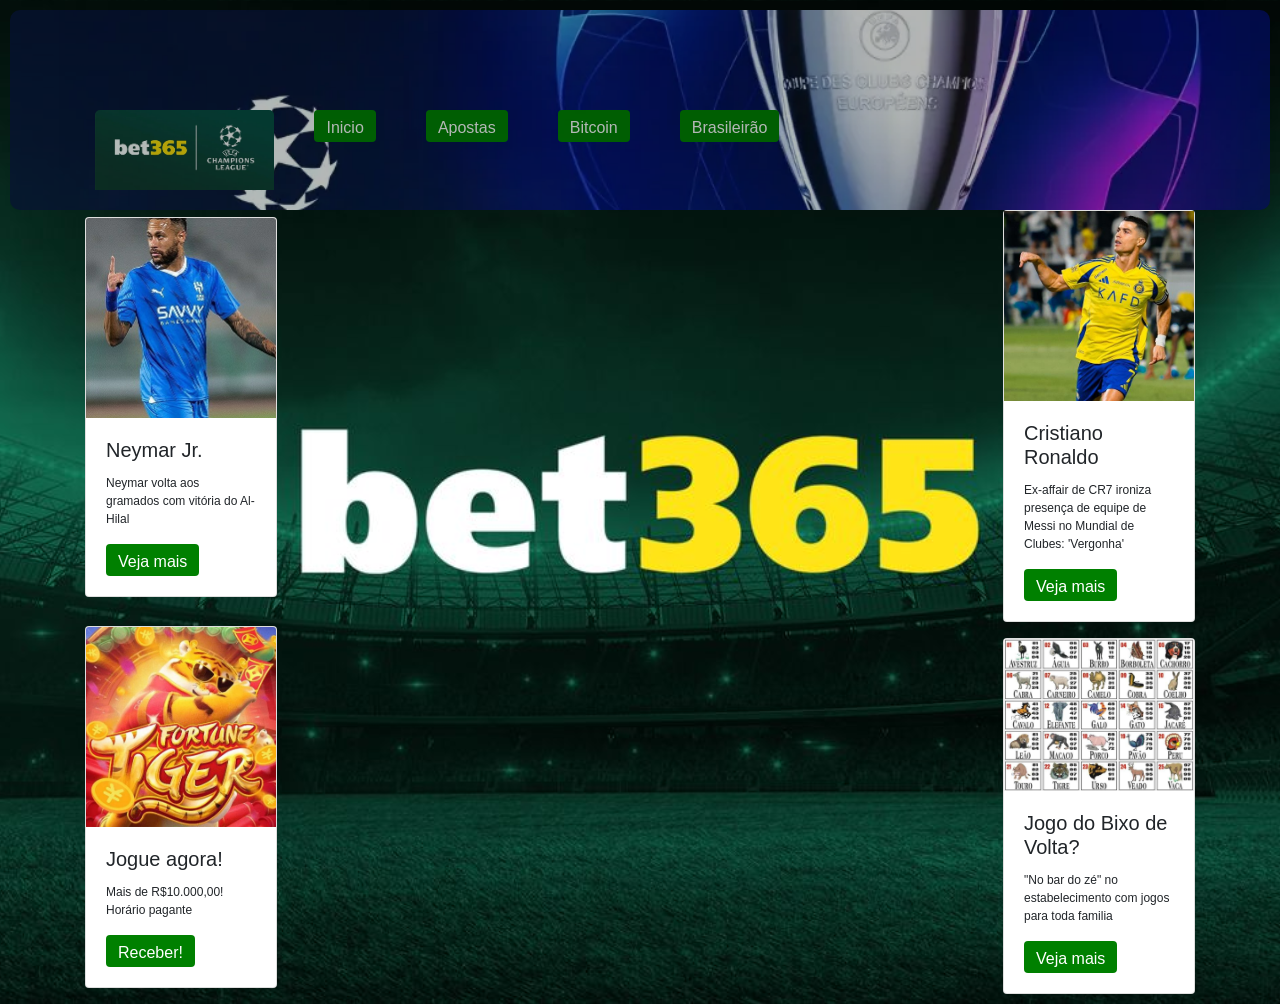
<file: index.html>
<!DOCTYPE html>
<html lang="en">
<head>
    <meta charset="UTF-8">
    <meta name="viewport" content="width=device-width, initial-scale=1.0">
    <link rel="stylesheet" href="https://maxcdn.bootstrapcdn.com/bootstrap/4.3.1/css/bootstrap.min.css">
    <script src="https://ajax.googleapis.com/ajax/libs/jquery/3.4.1/jquery.min.js"></script>
    <script src="https://cdnjs.cloudflare.com/ajax/libs/popper.js/1.14.7/umd/popper.min.js"></script>
    <script src="https://maxcdn.bootstrapcdn.com/bootstrap/4.3.1/js/bootstrap.min.js"></script>
    <script src="https://ajax.googleapis.com/ajax/libs/jquery/3.4.1/jquery.min.js"></script>
    <link rel="icon" href="img/icon.ico" type="image/x-icon">

    <link rel="stylesheet" href="style/style.css">
    <title>Bet 365</title>
</head>
    <header>
        <div class="cabecalho">
            <div class="row">
                <img src="/img/bet365_champions.webp" style="height: 100px; border-radius: 5px; padding-bottom: 20px;" alt="">
                <div class="col-md-6 text-center">
                    <a href="#" class="btn btn-primary">Inicio</a>
                    <a href="#" class="btn btn-primary">Apostas</a>
                    <a href="#" class="btn btn-primary">Bitcoin</a>
                    <a href="#" class="btn btn-primary">Brasileirão</a>
                </div>
                
            </div>
        </div>
    </header>
<body>
    <div class="container">
        <div class="row">
            <div class="col-md-6 d-flex flex-column align-items-start">
                <div class="card fade-in mb-3">
                    <img src="img/neymar.jpg" alt="Imagem do jogador Neymar" class="card-img-top">
                    <div class="card-body">
                        <h5 class="card-title">Neymar Jr.</h5>
                        <p class="card-text">Neymar volta aos gramados com vitória do Al-Hilal</p>
                        <a href="#" class="btn btn-primary">Veja mais</a>
                    </div>
                </div>
                <div class="card fade-in">
                    <img src="img/tigrinho.jpg" alt="Imagem do jogador Neymar" class="card-img-top">
                    <div class="card-body">
                        <h5 class="card-title">Jogue agora!</h5>
                        <p class="card-text">Mais de R$10.000,00! Horário pagante</p>
                        <a href="#" class="btn btn-primary">Receber!</a>
                    </div>
                </div>
            </div> 
            <div class="col-md-6 d-flex flex-column align-items-end">
                <div class="card fade-in mb-3">
                    <img src="img/crisiano.jpg" alt="Imagem do jogador Cristiano Ronaldo" class="card-img-botttom">
                    <div class="card-body text-left">
                        <h5 class="card-title">Cristiano Ronaldo</h5>
                        <p class="card-text">Ex-affair de CR7 ironiza presença de equipe de Messi no Mundial de Clubes: 'Vergonha'</p>
                        <a href="#" class="btn btn-primary">Veja mais</a>
                    </div>
                    
                </div>
                <div class="card fade-in">
                    <img src="img/jogodobixo.jpg" alt="Imagem do jogador Cristiano Ronaldo" class="card-img-botttom">
                    <div class="card-body text-left">
                        <h5 class="card-title">Jogo do Bixo de Volta?</h5>
                        <p class="card-text">"No bar do zé" no estabelecimento com jogos para toda familia</p>
                        <a href="#" class="btn btn-primary">Veja mais</a>
                    </div>
                    
                </div>
            </div>       
        </div>
    </div>
    
    
    
    <script>
        $(document).ready(function() {
            $('.card').hide().fadeIn(1000);
        });
    </script>
</body>
</html>
</file>
<file: style/style.css>
.cabecalho {
    background-image: url(/img/UEFA.webp);
    background-size: cover;
    background-position: center;
    height: 100px;
    width: 100%;
    padding: 100px;
    opacity: 0.7;
    border-radius: 10px;
}

.btn {
    background-color: green;
    border: none;
    color: white;
    height: 2rem;
}
.col-md-6 {
    display: flex;
    justify-content: space-around;
    flex-wrap: wrap;
}

body {           
    background-image: url(/img/bet365.jpeg);
    background-size: cover;
    background-position: center;
    padding: 10px;      
}

.card{
    animation: alternate-reverse 1s timing-function delay iteration-count direction fill-mode;
    width: 12rem;
    font-size: 12px;
}
@keyframes fadeIn {
    from {
        opacity: 0;
        transform: translateY(20px);
    }
    to {
        opacity: 1;
        transform: translateY(0);
    }

    .fade-in {
        animation: fadeIn 0.5s ease-in-out;
    }
}

.card-img-top {
    height: 200px;
    object-fit: cover;
}
</file>
